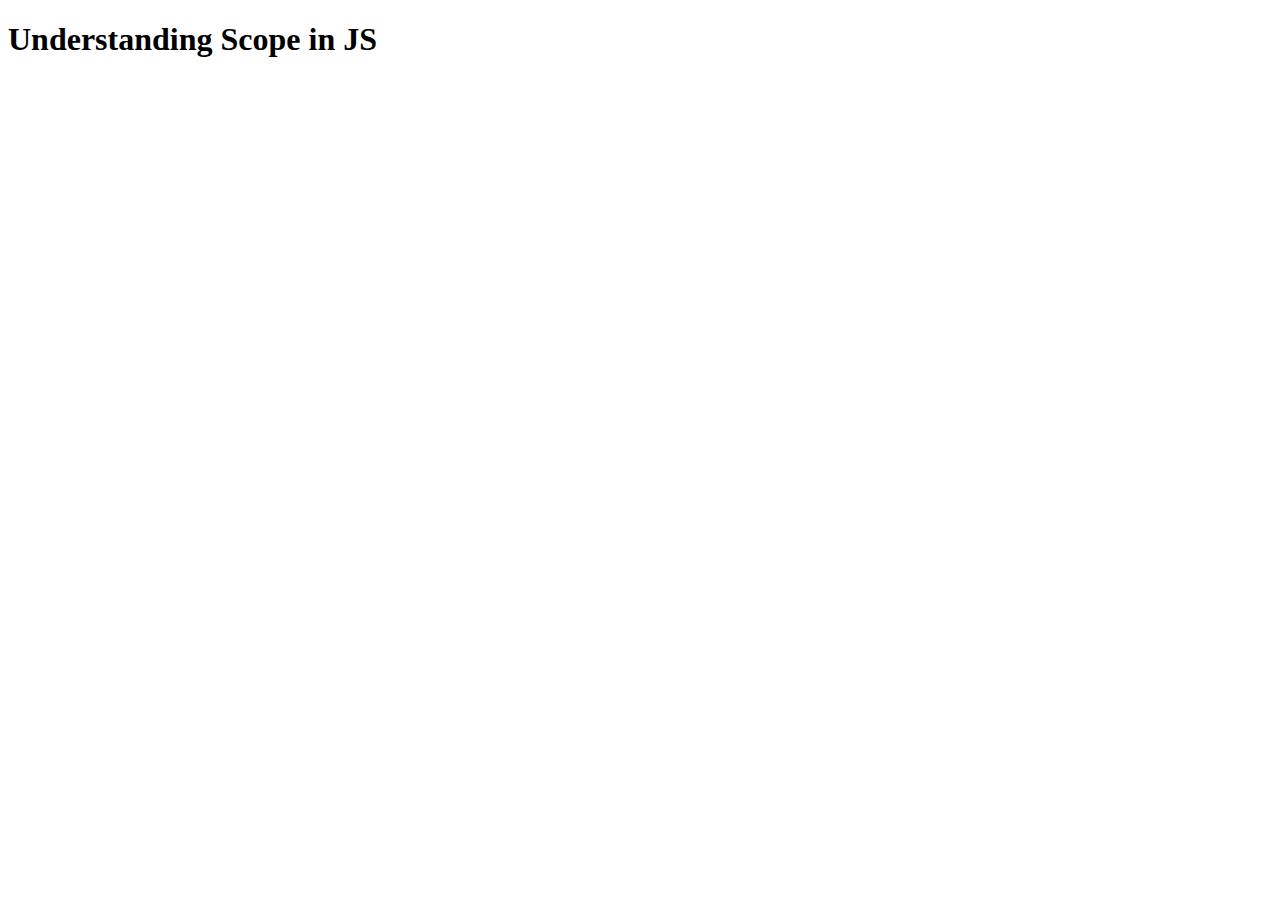
<file: Undersatnding JS Scope/index.html>
<!DOCTYPE html>
<html lang="en">
<head>
  <meta charset="UTF-8">
  <meta name="viewport" content="width=device-width, initial-scale=1.0">
  <title>Understanding Scope in JS</title>
</head>
<body>
  <h1>Understanding Scope in JS</h1>
  <script src="/script.js"></script>
</body>
</html>
</file>
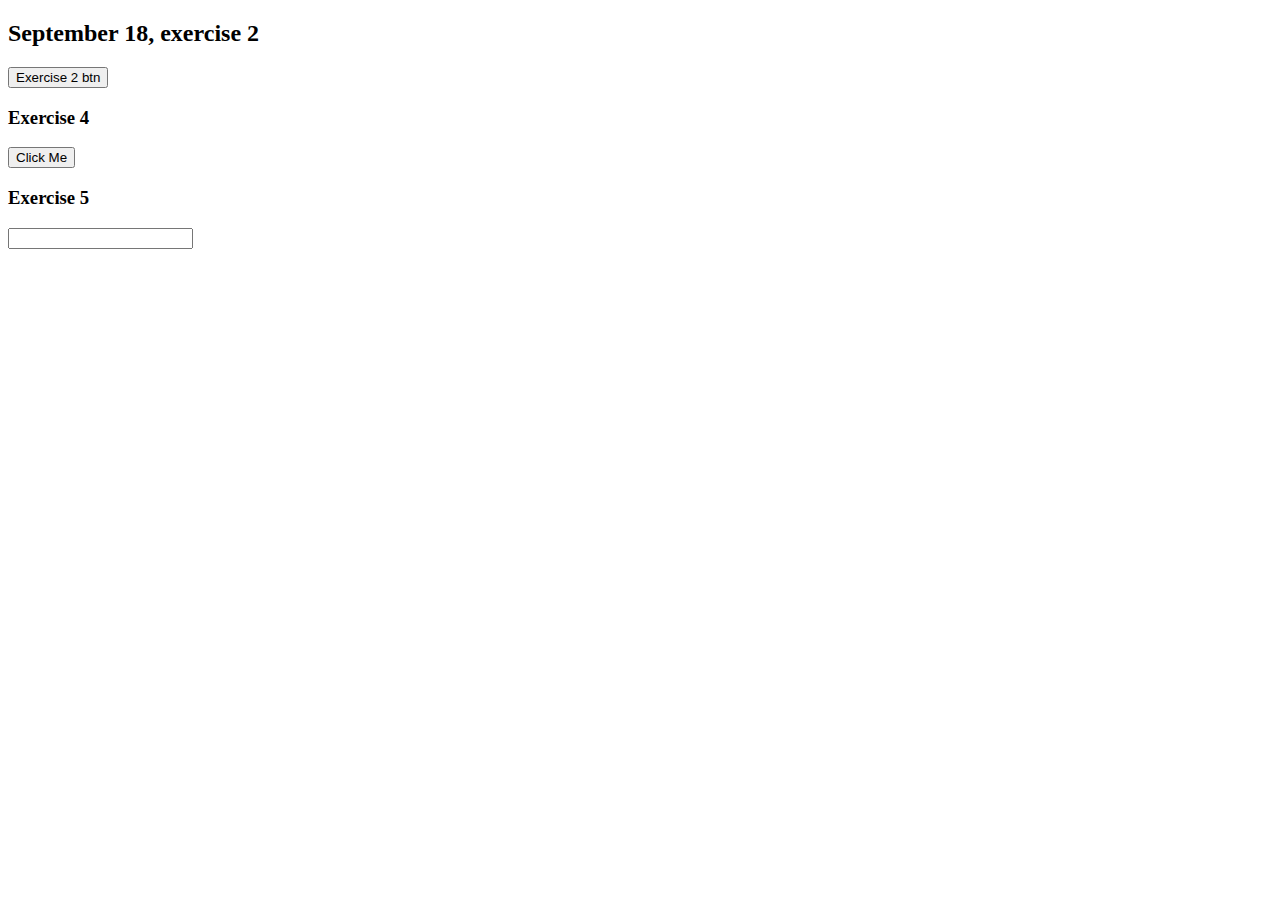
<file: dom.html>
<!DOCTYPE html>
<html lang="en">
<head>
    <meta charset="UTF-8">
    <meta name="viewport" content="width=device-width, initial-scale=1.0">
    <title>DOM Events Exercise</title>
    <h2>September 18, exercise 2</h2>
</head>
<body>
<!-- Button with inline event handler -->
<button class="btn btn_inline" onclick="changeBackground()">Exercise 2 btn</button>

<h3>Exercise 4 </h3>
<div class="btn-container">
  <button id="btn4" onClick="reply_click()">Click Me</button>

    <h3>Exercise 5</h3>
    <input type="text" id="textInput">
  <p id="textDisplay"></p>  
</div>
<script src="dom2main.js">
// Exercise 5 JS\\
const input = document.querySelector("input"); 
const log = document.getElementById("textDisplay");

input.addEventListener("input", updateValue);

function updateValue(e) {
  log.textContent = e.target.value;
}

</script>
</body>
</html>
</file>
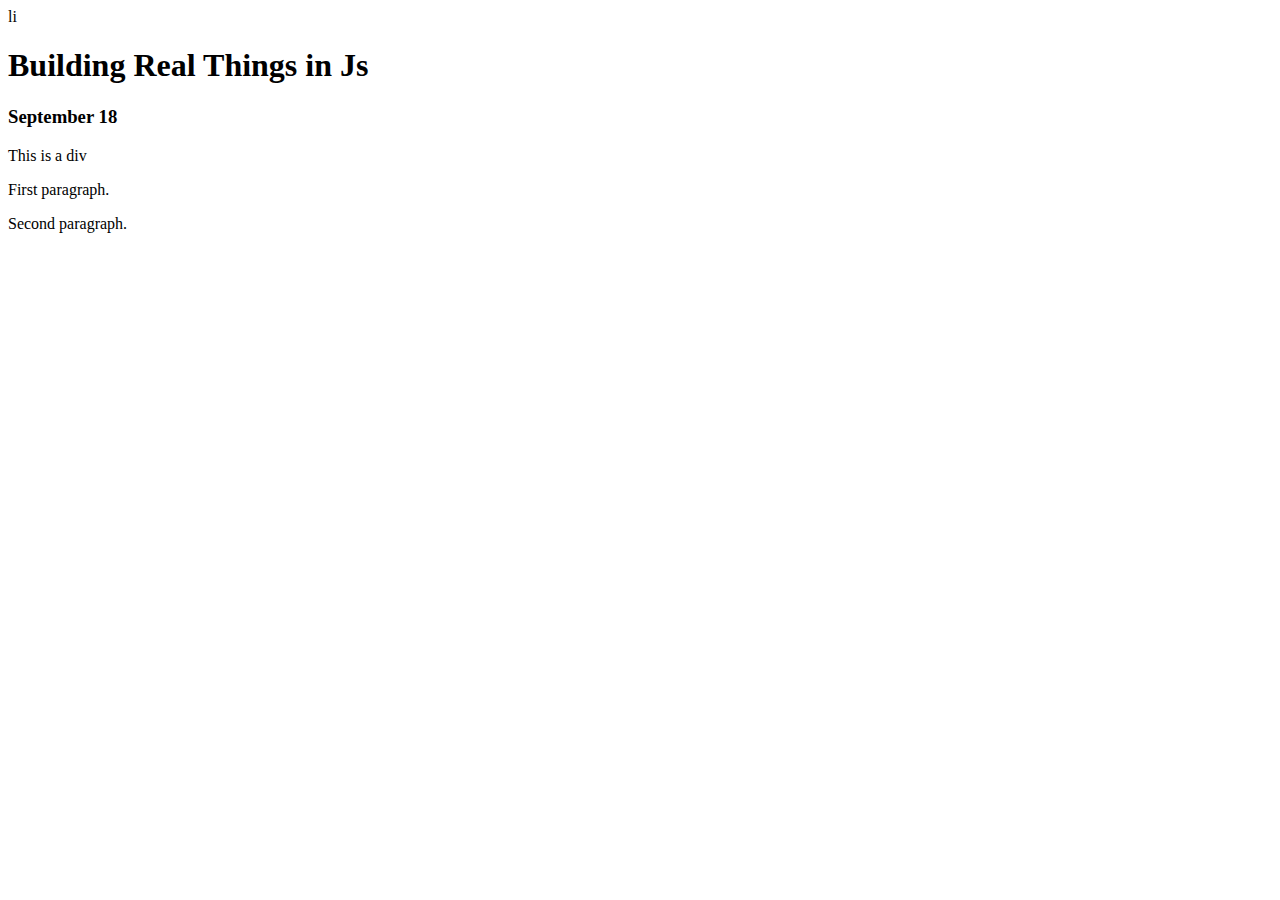
<file: exercise 1.html>
li<!DOCTYPE html>
<html lang="en">
<head>
  <meta charset="UTF-8">
  <meta name="viewport" content="width=device-width, initial-scale=1.0">
  <title>Building Real Things</title>
  <h1>Building Real Things in Js</h1>
  <h3>September 18</h3>
</head>
<body>
  <div id="myDiv" class="myDiv">This is a div</div>
 <div id="pgraphs">
  <p>First paragraph.</p>
  <p>Second paragraph.</p>
</div>
  <script src="main.js" defer></script>
</body>
</html>
</file>
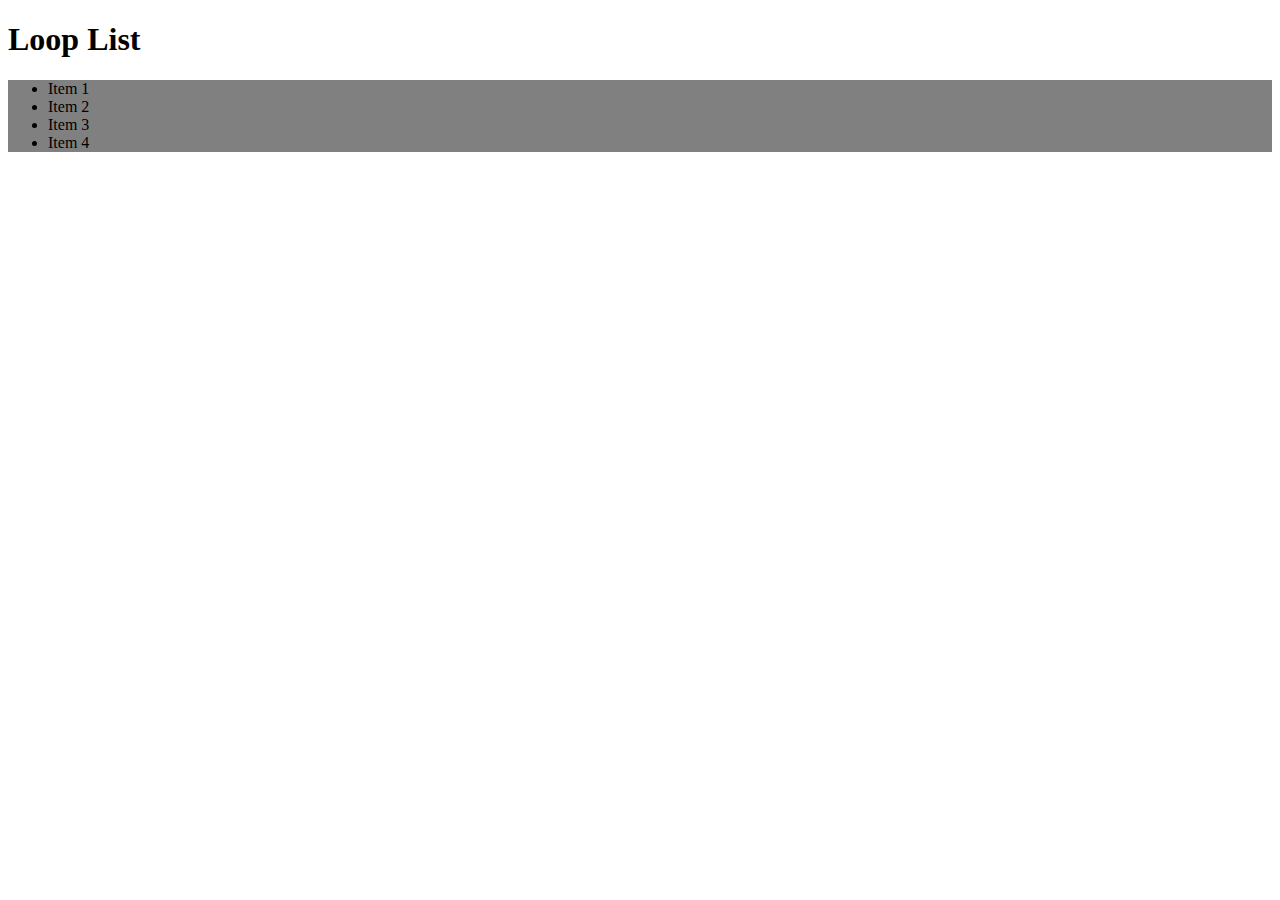
<file: looplist.html>
<!DOCTYPE html>
<html lang="en">
<head>
  <meta charset="UTF-8">
  <meta name="viewport" content="width=device-width, initial-scale=1.0">
  <title>Loop List</title>
</head>
<body>
  <h1>Loop List</h1>
  <ul id="itemList"></ul>
  <script>
    const items = [
      {name: 'Item 1'},
      {name: 'Item 2'},
      {name: 'Item 3'},
      {name: 'Item 4'},
    ];
    
    let list = document.getElementById("itemList");
      items.forEach((item) => {
        let li = document.createElement('li');
        li.innerText = item.name;
        list.appendChild(li);
      });
    let evenItems = items.filter((element, index) => {return index % 2 !== 0;});

    document.getElementById("itemList").style.backgroundColor = 'gray'; 

  </script>
  
</body>
</html>
</file>
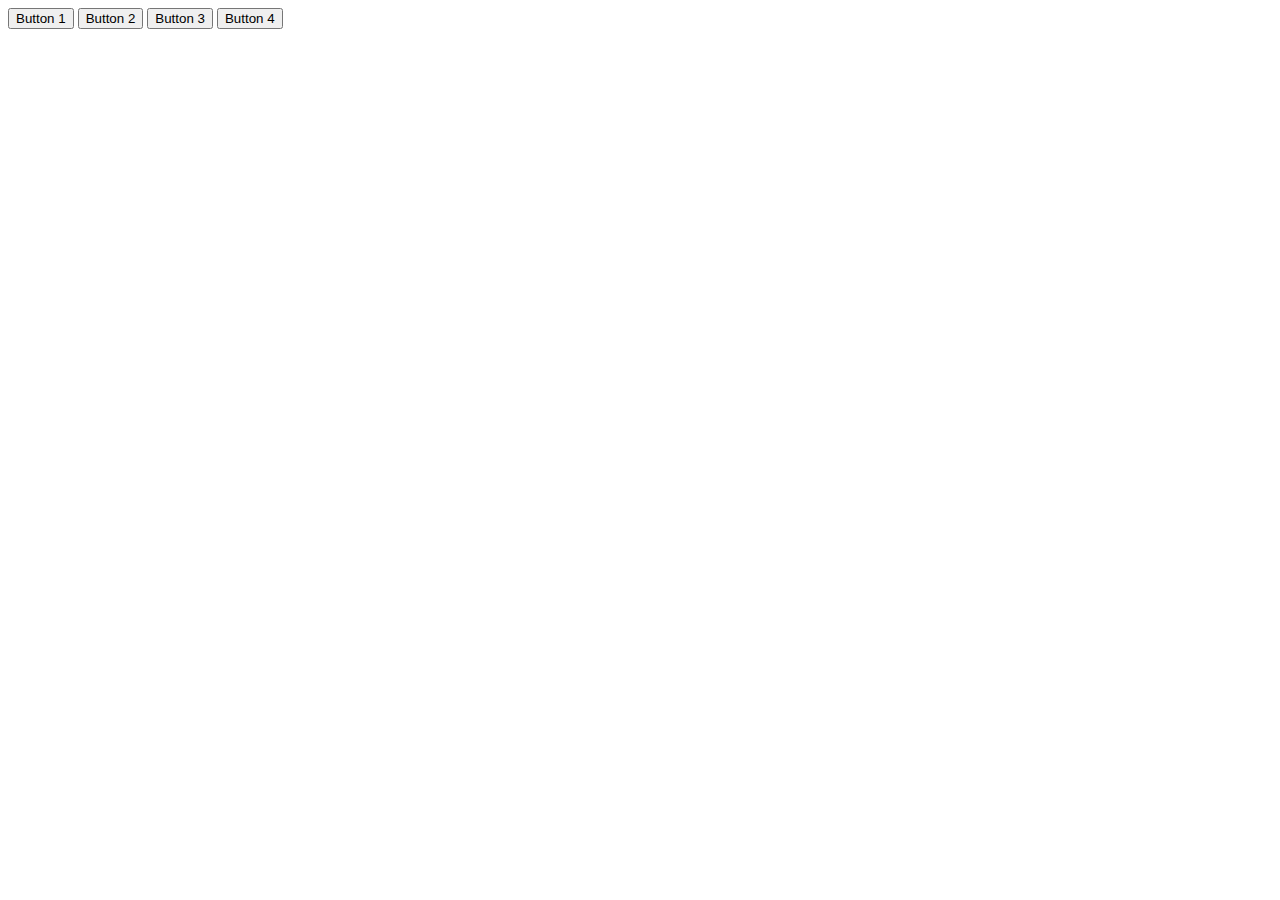
<file: multiple_buttons.html>
<!DOCTYPE html>
<html lang="en">
<head>
    <meta charset="UTF-8">
    <meta name="viewport" content="width=device-width, initial-scale=1.0">
    <title>Multiple Buttons DOM Exercise</title>
</head>
<body>
    
    <button class="btn_onclick btn1">Button 1</button>
    <button class="btn_onclick btn2">Button 2</button>
    <button class="btn_onclick btn3">Button 3</button>
    <button class="btn_onclick btn4">Button 4</button>

</body>
    <script>
        const buttons = document.querySelectorAll('.btn_onclick');
        const btn1 = document.querySelector('.btn1');
        const btn2 = document.querySelector('.btn2');
        const btn3 = document.querySelector('.btn3');
        const btn4 = document.querySelector('.btn4');


        buttons.forEach((button => {
            button.onclick = function (){
              document.body.style.backgroundColor = '#D5A0D7';
            };
        }));

        btn1.addEventListener('click', function (){
          document.body.style.backgroundColor = '#DC5DE1';
        });

        btn2.addEventListener('click', function (){
          document.body.style.backgroundColor = '#0E16F0';
        });

        btn3.addEventListener('click', function (){
          document.body.style.backgroundColor = '#0EF0D2';
        });

        btn4.addEventListener('click', function (){
          document.body.style.backgroundColor = '#F0590E';
        });



    </script>
</html>
</file>
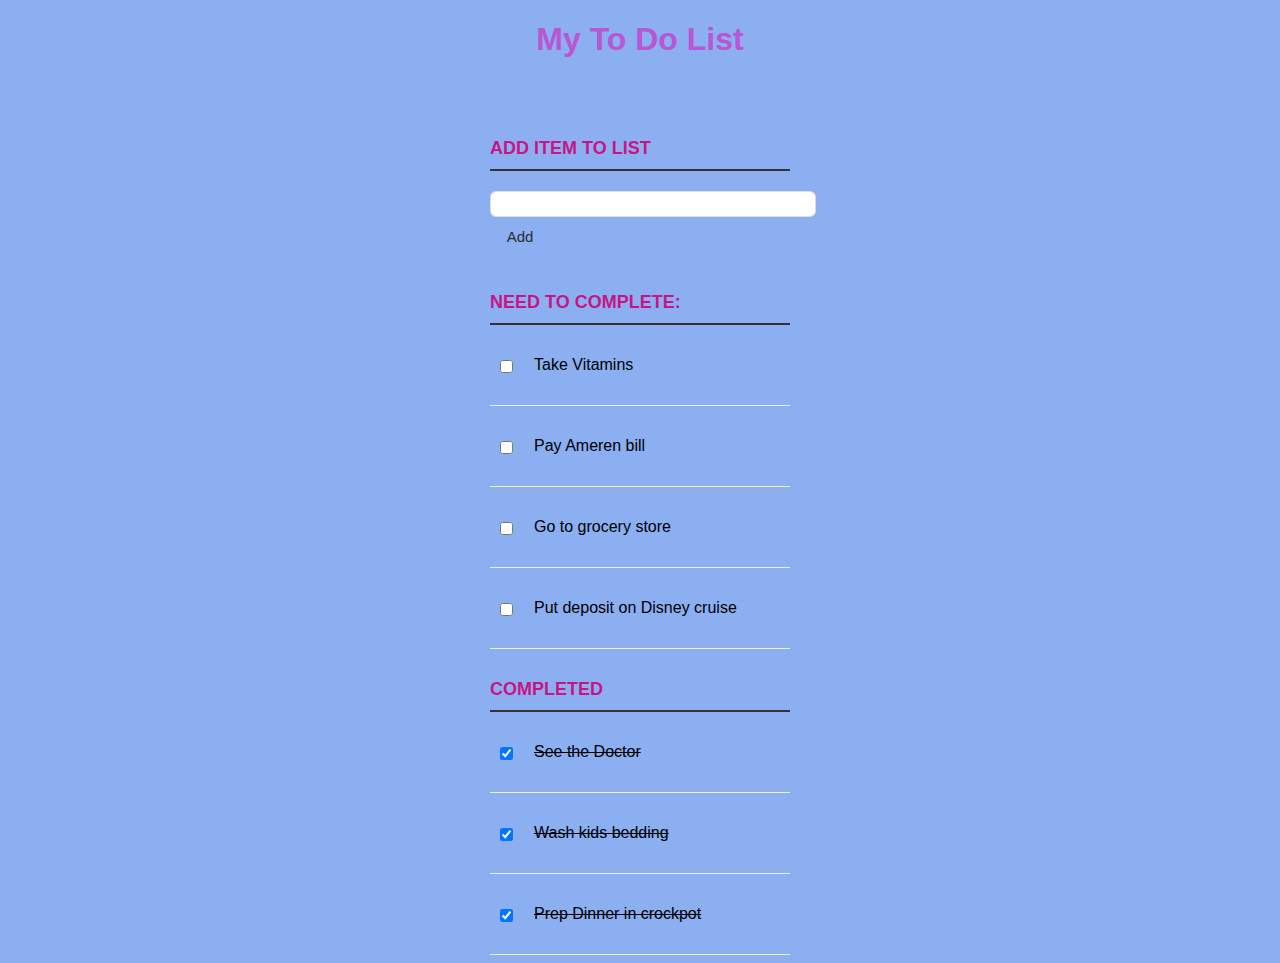
<file: todolist.html>
<!DOCTYPE html>
<html lang="en">
<head>
  <meta charset="UTF-8">
  <meta name="viewport" content="width=device-width, initial-scale=1.0">
  <title>To-Do List</title>
  <link rel="stylesheet" href="styles.css">
</head>
<body>
  <!-- Title and add new task-->
  <h1>My To Do List</h1>
  <div class="container">
    <p>
      <label for="new-task">Add Item To List</label>
      <input id="new-task" type="text">
      <button type="button" class="btn btn-primary mr-3" data-toggle="modal">Add</button>
     </p>

    <!--- To Do List-->
     <h3 label for="current-list">Need To Complete:</h3>
     <ul id="taskList">
      <li><input type="checkbox"><label>Take Vitamins</label></li>

      <li class="bills"><input type="checkbox"><label>Pay Ameren bill</label><input type="text"></li>
      <li><input type="checkbox"><label>Go to grocery store</label><input type="text"></li>
      <li class="editMode"><input type="checkbox"><label>Put deposit on Disney cruise</label></li>
    </ul>
    <!-- Completed Tasks-->
    <h3 label for="completed-tasks">Completed</h3>
    <ul id="completedList">
      <li><input type="checkbox" checked><label>See the Doctor</label></li>
        <li><input type="checkbox" checked><label>Wash kids bedding</label></li>
        <li><input type="checkbox" checked><label>Prep Dinner in crockpot</label></li>
    </ul>
  </div> 
  <script type="javascript" src="app.js"></script>
</body>
</html>
</file>
<file: styles.css>
/* Starter Style */
body{
  background: rgb(139, 175, 241);
  color: black;
  font-family: Verdana, Geneva, Tahoma, sans-serif;
}
.container {
  display: block;
  width: 300px;
  margin: 50px auto 0;
}
ul {
  margin: 0;
  padding: 0;
}
li * {
  float: left;
}
h1 {
  color:mediumorchid;
  text-align: center;
  clear: both;
  list-style: none;
}
li, h3 {
  clear: both;
  list-style: none;
}
input, button {
  outline: none;
}
button {
  background: none;
  border: 0px;
  color:rgb(40, 45, 50);
  font-size: 15px;
  width: 60px;
  margin: 10px 0 0;
  font-family:Verdana, Geneva, Tahoma, sans-serif;
  cursor: pointer;
}
button:hover {
  color:mediumorchid;
}
/* Heading */
h3, label[for='new-task']{
  color: mediumvioletred;
  font-weight: 700;
  font-size: 18px;
  border-bottom: 2px solid #333;
  padding: 30px 0 10px;
  margin: 0;
  text-transform: uppercase;
}
input[type="text"]{
  margin: 0;
  font-size: 16px;
  line-height: 18px;
  height: 18px;
  padding: 3px;
  border: 1px solid #ddd;
  background: #fff;
  border-radius: 6px;
  color:#4a4949
}
input[type="text"]:focus {
  color: #333;
}
/* New Tasks */
label[for='new-task'] {
 display: block;
 margin: 0 0 20px;
}
input#new-task {
  float: left;
  width: 318px;
}
p > button:hover {
  color: mediumorchid
}

/* Task lists */
li {
  overflow: hidden;
  padding: 20px 0;
  border-bottom: 1px solid #eee;
}
li > input[type="checkbox"] {
  margin: 0 10px;
  position: relative;
  top: 15px
}
li >label {
  font-size: 16px;
  line-height: 40px;
  width: 237px;
  padding: 0 0 0 11px;
}
li > input[type="text"] {
  width: 226px;
}
li > .delete:hover {
  color:mediumorchid;
}
/* Completed tasks */
#completedList label {
  text-decoration: line-through;
  display: block;
}

/* Edit tasks */
ul li input[type=text] {
  display: none;
}
ul li.bills label {
  display: block;
}
</file>
